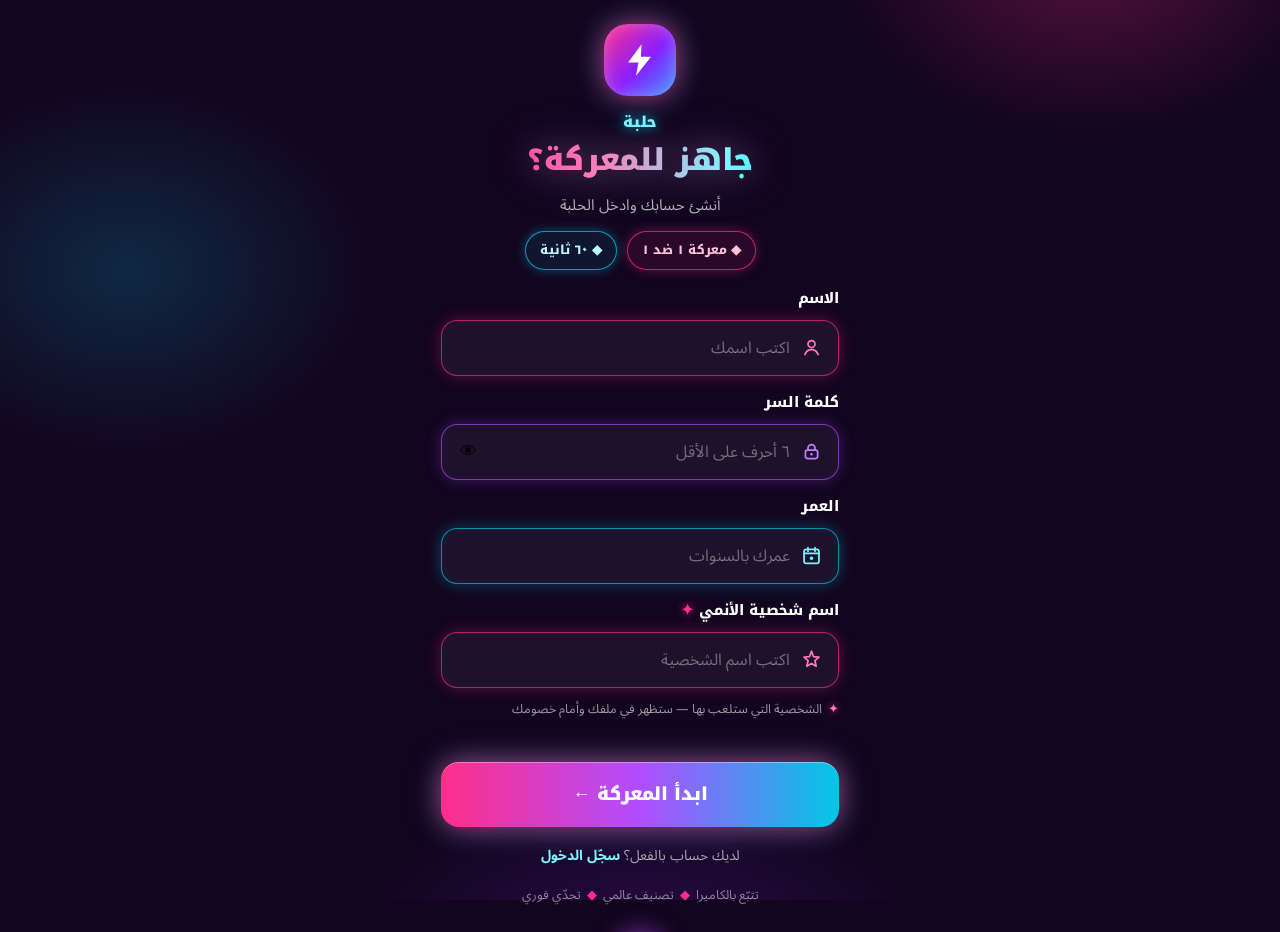
<file: index.html>
<!DOCTYPE html>
<html lang="ar" dir="rtl">
<head>
<meta charset="UTF-8">
<meta name="viewport" content="width=device-width, initial-scale=1, maximum-scale=1, viewport-fit=cover">
<title>حلبة — معركة لياقة 1 ضد 1</title>
<link rel="icon" href="data:image/svg+xml,%3Csvg xmlns='http://www.w3.org/2000/svg' viewBox='0 0 64 64'%3E%3Crect width='64' height='64' rx='14' fill='%2312051F'/%3E%3Cpath d='M36 8 18 36h11l-4 20 19-28H33l3-20z' fill='%23FF2E88'/%3E%3C/svg%3E">
<link rel="preconnect" href="https://fonts.googleapis.com">
<link rel="preconnect" href="https://fonts.gstatic.com" crossorigin>
<link href="https://fonts.googleapis.com/css2?family=Noto+Kufi+Arabic:wght@700;800;900&family=Noto+Sans+Arabic:wght@400;600;700&display=swap" rel="stylesheet">
<link rel="stylesheet" href="css/style.css">
</head>
<body>
<div class="app">

  <!-- ===== التسجيل / الدخول ===== -->
  <section class="screen" id="screen-auth">
    <div class="hero">
      <div class="bolt-badge">
        <svg width="38" height="38" viewBox="0 0 24 24" fill="none"><path d="M13 2 4.5 13.5H11L9.5 22 19 10h-6.5L13 2Z" fill="#fff"/></svg>
      </div>
      <div class="brand" id="brand-auth">حلبة</div>
      <h1 id="auth-title">جاهز للمعركة؟</h1>
      <div class="subtitle" id="auth-sub">أنشئ حسابك وادخل الحلبة</div>
      <div class="chips">
        <span class="chip pink">◆ معركة ١ ضد ١</span>
        <span class="chip cyan">◆ ٦٠ ثانية</span>
      </div>
    </div>

    <form class="form" id="form-signup" onsubmit="return false">
      <div class="field">
        <label for="su-name">الاسم</label>
        <div class="input-box pink">
          <span class="icon"><svg width="21" height="21" viewBox="0 0 24 24" fill="none"><circle cx="12" cy="8" r="4" stroke="#FF7AB8" stroke-width="2"/><path d="M4.5 20c1.4-3.6 4.2-5.5 7.5-5.5s6.1 1.9 7.5 5.5" stroke="#FF7AB8" stroke-width="2" stroke-linecap="round"/></svg></span>
          <input id="su-name" type="text" placeholder="اكتب اسمك" autocomplete="name">
        </div>
      </div>
      <div class="field">
        <label for="su-pass">كلمة السر</label>
        <div class="input-box purple">
          <span class="icon"><svg width="21" height="21" viewBox="0 0 24 24" fill="none"><rect x="5" y="10.5" width="14" height="9.5" rx="2.5" stroke="#C07DFF" stroke-width="2"/><path d="M8 10.5V8a4 4 0 0 1 8 0v2.5" stroke="#C07DFF" stroke-width="2"/><circle cx="12" cy="15.2" r="1.4" fill="#C07DFF"/></svg></span>
          <input id="su-pass" type="password" placeholder="٦ أحرف على الأقل" autocomplete="new-password">
          <button type="button" class="eye" data-for="su-pass" aria-label="إظهار كلمة السر">👁</button>
        </div>
      </div>
      <div class="field">
        <label for="su-age">العمر</label>
        <div class="input-box cyan">
          <span class="icon"><svg width="21" height="21" viewBox="0 0 24 24" fill="none"><rect x="3.5" y="5" width="17" height="16" rx="2.5" stroke="#7DF3FF" stroke-width="2"/><path d="M3.5 9.5h17M8 3v4M16 3v4" stroke="#7DF3FF" stroke-width="2" stroke-linecap="round"/><circle cx="12" cy="15" r="2" fill="#7DF3FF"/></svg></span>
          <input id="su-age" type="text" inputmode="numeric" placeholder="عمرك بالسنوات" autocomplete="off">
        </div>
      </div>
      <div class="field">
        <label for="su-char">اسم شخصية الأنمي <span class="star">✦</span></label>
        <div class="input-box pink">
          <span class="icon"><svg width="21" height="21" viewBox="0 0 24 24" fill="none"><path d="M12 2.5 14.2 8.6 20.5 9.2 15.9 13.4 17.3 19.7 12 16.6 6.7 19.7 8.1 13.4 3.5 9.2 9.8 8.6 12 2.5Z" stroke="#FF7AB8" stroke-width="2" stroke-linejoin="round"/></svg></span>
          <input id="su-char" type="text" placeholder="اكتب اسم الشخصية" autocomplete="off">
        </div>
        <div class="note"><span class="spark">✦</span>الشخصية التي ستلعب بها — ستظهر في ملفك وأمام خصومك</div>
      </div>
      <div class="auth-error" id="auth-error"></div>
      <button type="button" class="btn" id="su-submit">ابدأ المعركة ←</button>
      <div class="switch-line">لديك حساب بالفعل؟ <button type="button" id="to-login">سجّل الدخول</button></div>
    </form>

    <form class="form hidden" id="form-login" onsubmit="return false">
      <div class="field">
        <label for="li-name">الاسم</label>
        <div class="input-box pink">
          <span class="icon"><svg width="21" height="21" viewBox="0 0 24 24" fill="none"><circle cx="12" cy="8" r="4" stroke="#FF7AB8" stroke-width="2"/><path d="M4.5 20c1.4-3.6 4.2-5.5 7.5-5.5s6.1 1.9 7.5 5.5" stroke="#FF7AB8" stroke-width="2" stroke-linecap="round"/></svg></span>
          <input id="li-name" type="text" placeholder="اكتب اسمك" autocomplete="name">
        </div>
      </div>
      <div class="field">
        <label for="li-pass">كلمة السر</label>
        <div class="input-box purple">
          <span class="icon"><svg width="21" height="21" viewBox="0 0 24 24" fill="none"><rect x="5" y="10.5" width="14" height="9.5" rx="2.5" stroke="#C07DFF" stroke-width="2"/><path d="M8 10.5V8a4 4 0 0 1 8 0v2.5" stroke="#C07DFF" stroke-width="2"/><circle cx="12" cy="15.2" r="1.4" fill="#C07DFF"/></svg></span>
          <input id="li-pass" type="password" placeholder="كلمة السر" autocomplete="current-password">
          <button type="button" class="eye" data-for="li-pass" aria-label="إظهار كلمة السر">👁</button>
        </div>
      </div>
      <div class="auth-error" id="auth-error-login"></div>
      <button type="button" class="btn" id="li-submit">دخول ←</button>
      <div class="switch-line">ليس لديك حساب؟ <button type="button" id="to-signup">أنشئ حساباً</button></div>
    </form>

    <div class="spacer"></div>
    <div class="footer">تتبّع بالكاميرا<span class="sep">◆</span>تصنيف عالمي<span class="sep">◆</span>تحدّي فوري</div>
  </section>

  <!-- ===== الرئيسية ===== -->
  <section class="screen" id="screen-home">
    <div class="brand" id="brand-name" style="text-align:center">حلبة</div>
    <div class="profile-card" style="margin-top:12px">
      <div class="profile-top">
        <div class="avatar" id="home-avatar" data-frame="pink">؟</div>
        <div>
          <div class="profile-name" id="home-char">—</div>
          <div class="profile-sub"><span id="home-name">—</span> · <span id="home-rank">مبتدئ</span></div>
        </div>
        <div class="elo-big">
          <div class="elo-num" id="home-elo">1000</div>
          <div class="elo-label">التقييم</div>
        </div>
      </div>
      <div class="xp-bar"><div class="fill" id="home-xpbar"></div></div>
      <div class="xp-row"><span id="home-level">المستوى 1</span><span id="home-xptext">0 / 100 XP</span></div>
      <div class="xp-row"><span><span id="home-wins">0</span> فوز</span><span><span id="home-losses">0</span> خسارة</span></div>
    </div>

    <div class="daily-card">
      <div class="daily-head">
        <span class="daily-title" id="daily-state">تحدّي اليوم</span>
        <span class="daily-streak" id="daily-streak">ابدأ سلسلتك اليوم</span>
      </div>
      <div class="daily-target">أنجز <b id="daily-target">30 تكرار</b> اليوم — أي تمرين يُحسب</div>
      <div class="daily-bar"><div class="fill" id="daily-bar"></div></div>
      <div class="xp-row"><span id="daily-done">0 / 30</span><span>تحدّي يومي جديد كل صباح</span></div>
    </div>

    <div class="menu">
      <button type="button" class="menu-btn hero-btn" id="btn-to-setup">
        <span class="m-icon">⚔️</span>
        <span><span class="m-title">ادخل النزال</span><span class="m-sub" style="display:block">معركة مصنّفة 1 ضد 1 — 60 ثانية ضد البوت</span></span>
      </button>
      <button type="button" class="menu-btn" id="btn-to-training">
        <span class="m-icon">🏋️</span>
        <span><span class="m-title">تدريب فردي</span><span class="m-sub" style="display:block">تمرّن بلا خصم ولا ضغط مؤقّت</span></span>
      </button>
      <div class="menu-row">
        <button type="button" class="menu-btn" id="btn-to-history">
          <span class="m-icon">📜</span><span class="m-title">سجل المباريات</span>
        </button>
        <button type="button" class="menu-btn" id="btn-to-account">
          <span class="m-icon">👤</span><span class="m-title">حسابي</span>
        </button>
      </div>
    </div>
  </section>

  <!-- ===== إعداد المباراة ===== -->
  <section class="screen" id="screen-setup">
    <button type="button" class="back-link" id="btn-setup-back">→ رجوع</button>
    <h2 class="page-title">النزال — معركة مصنّفة</h2>
    <div class="seg-label">التمرين</div>
    <div class="seg" id="ex-seg">
      <button type="button" class="seg-opt sel" data-ex="pushup">ضغط<span class="seg-sub">Push-ups</span></button>
      <button type="button" class="seg-opt" data-ex="squat">سكوات<span class="seg-sub">Squats</span></button>
    </div>
    <div class="seg-label">مستوى البوت</div>
    <div class="seg" id="bot-seg">
      <button type="button" class="seg-opt" data-bot="easy">سهل<span class="seg-sub">تقييم 800</span></button>
      <button type="button" class="seg-opt sel" data-bot="medium">متوسط<span class="seg-sub">تقييم 1200</span></button>
      <button type="button" class="seg-opt" data-bot="hard">صعب<span class="seg-sub">تقييم 1600</span></button>
    </div>
    <div class="cam-hint">ضع هاتفك جانباً بحيث ترى الكاميرا جسمك كاملاً من الجنب — التتبّع أدق من الجانب.<br>يُحتسب التكرار الكامل فقط: نزول كامل ثم صعود حتى الاستقامة.</div>
    <div class="spacer"></div>
    <button type="button" class="btn" id="btn-start-match">ادخل النزال ⚔️</button>
    <div class="privacy-note">🔒 الفيديو يبقى على جهازك — لا يُسجَّل ولا يُرفع أبداً. نقاط الجسم فقط تُعالج على الجهاز لعدّ التكرارات.</div>
  </section>

  <!-- ===== المعركة ===== -->
  <section class="screen" id="screen-battle">
    <div class="top">
      <div class="badge-ranked" id="battle-title">نزال — معركة مصنّفة</div>
      <div class="exercise"><span class="dot"></span><span class="ex-chip" id="battle-ex">ضغط</span></div>
    </div>
    <div class="camera">
      <video id="battle-video" playsinline muted></video>
      <canvas id="battle-canvas"></canvas>
      <div class="corner tl"></div><div class="corner tr"></div>
      <div class="corner bl"></div><div class="corner br"></div>
      <div class="tracking ok" id="battle-tracking"><span class="pulse"></span><span>جارٍ تشغيل الكاميرا…</span></div>
      <div class="countdown hidden" id="countdown">3</div>
    </div>
    <div class="form-hint hidden" id="battle-form-hint">جسمك غير مستقيم — استقم، فالتكرار لا يُحتسب إلا بوضعية صحيحة</div>
    <div class="cam-error hidden" id="battle-cam-error">
      <div id="battle-cam-error-text">تعذّر تشغيل الكاميرا.</div>
      <button type="button" class="btn-ghost" id="btn-battle-retry">أعد المحاولة</button>
      <button type="button" class="btn-ghost" id="btn-battle-back" style="margin-top:8px">رجوع للرئيسية</button>
    </div>
    <div class="timer-wrap">
      <div class="timer" id="battle-timer">01:00</div>
      <div class="time-bar"><div class="fill" id="battle-timebar"></div></div>
    </div>
    <div class="players">
      <div class="player you">
        <div class="row">
          <div class="avatar-sm you-av" id="you-avatar">؟</div>
          <div style="min-width:0">
            <div class="name" id="you-name">أنت</div>
            <div class="rating" id="you-rating">1000</div>
          </div>
        </div>
        <div class="level-line"><span class="level" id="you-level">المستوى 1</span><span class="xp-label">نقاط الخبرة</span></div>
        <div class="xp-bar"><div class="fill" id="you-xpbar"></div></div>
      </div>
      <div class="player opp">
        <div class="row">
          <div class="avatar-sm opp-av">🤖</div>
          <div style="min-width:0">
            <div class="name" id="bot-name">الخصم (بوت)</div>
            <div class="rating" id="bot-rating">1200</div>
          </div>
        </div>
        <div class="opp-note"><span class="mini-dot"></span><span id="bot-note">يتدرب الآن</span></div>
      </div>
    </div>
    <div class="reps">
      <div class="rep-num you-n" id="you-reps">0</div>
      <div class="vs">ضد</div>
      <div class="rep-num opp-n" id="bot-reps">0</div>
    </div>
    <div class="reps-label">التكرارات</div>
    <div class="tug-wrap">
      <div class="tug"><div class="marker" id="tug-marker"></div></div>
      <div class="tug-labels">
        <span class="l-you" id="tug-you-label">متعادلان ◆</span>
        <span class="l-opp">◆ الخصم</span>
      </div>
    </div>
    <div class="spacer"></div>
    <button type="button" class="surrender" id="btn-forfeit">استسلام</button>
  </section>

  <!-- ===== التدريب الفردي ===== -->
  <section class="screen" id="screen-training">
    <button type="button" class="back-link" id="btn-train-back">→ رجوع (بلا حفظ)</button>
    <div class="top">
      <div class="badge-ranked">تدريب فردي</div>
      <div class="exercise"><span class="dot"></span><span class="ex-chip" id="train-ex">ضغط</span></div>
    </div>
    <div class="camera">
      <video id="train-video" playsinline muted></video>
      <canvas id="train-canvas"></canvas>
      <div class="corner tl"></div><div class="corner tr"></div>
      <div class="corner bl"></div><div class="corner br"></div>
      <div class="tracking ok" id="train-tracking"><span class="pulse"></span><span>جارٍ تشغيل الكاميرا…</span></div>
    </div>
    <div class="cam-error hidden" id="train-cam-error">
      <div id="train-cam-error-text">تعذّر تشغيل الكاميرا.</div>
    </div>
    <div class="timer-wrap">
      <div class="timer" id="train-time" style="font-size:44px">00:00</div>
    </div>
    <div class="reps">
      <div class="rep-num you-n" id="train-reps">0</div>
    </div>
    <div class="reps-label">تكرار</div>
    <div class="train-state" id="train-state">جهّز وضعيتك داخل الإطار</div>
    <button type="button" class="sim-btn hidden" id="btn-sim">+ أضف تكراراً (محاكاة)</button>
    <div class="sim-note hidden" id="train-sim-note">وضع المحاكاة — الكاميرا غير متاحة، اضغط الزر لعدّ تكرار</div>
    <div class="spacer"></div>
    <button type="button" class="btn" id="btn-train-end">أنهِ التدريب ✓</button>
  </section>

  <!-- ===== النتيجة ===== -->
  <section class="screen" id="screen-result">
    <div class="result-hero">
      <div class="result-title kufi" id="result-title">فزت! 🏆</div>
      <div class="result-sub" id="result-sub">انتصار في النزال</div>
    </div>
    <div class="result-score" id="result-score">0 — 0</div>
    <div class="result-rows">
      <div class="result-row" id="result-elo-row"><span>التقييم</span><span class="val" id="result-elo" dir="ltr">+0</span></div>
      <div class="result-row"><span>نقاط الخبرة</span><span class="val good" id="result-xp">+0 XP</span></div>
    </div>
    <div class="levelup-banner hidden" id="result-levelup"></div>
    <div class="daily-banner hidden" id="result-daily"></div>
    <div class="spacer"></div>
    <div class="result-actions">
      <button type="button" class="btn" id="btn-result-rematch">مباراة أخرى</button>
      <button type="button" class="btn-ghost" id="btn-result-home">الرئيسية</button>
    </div>
  </section>

  <!-- ===== السجل ===== -->
  <section class="screen" id="screen-history">
    <button type="button" class="back-link" id="btn-history-back">→ رجوع</button>
    <h2 class="page-title">سجل المباريات</h2>
    <div class="stat-cards">
      <div class="stat-card"><div class="num" id="history-best-pushup">0</div><div class="lbl">أفضل ضغط (مباراة)</div></div>
      <div class="stat-card"><div class="num" id="history-best-squat">0</div><div class="lbl">أفضل سكوات (مباراة)</div></div>
    </div>
    <div style="text-align:center;color:var(--text-dim);font-size:13.5px;margin-bottom:12px" id="history-wins">0 فوز / 0 خسارة / 0 تعادل</div>
    <div id="history-list"></div>
  </section>

  <!-- ===== الحساب ===== -->
  <section class="screen" id="screen-account">
    <button type="button" class="back-link" id="btn-account-back">→ رجوع</button>
    <h2 class="page-title">حسابي</h2>
    <div class="acc-card">
      <div class="acc-row"><span class="k">الاسم</span><span class="v" id="acc-name">—</span></div>
      <div class="acc-row"><span class="k">شخصية الأنمي</span><span class="v" id="acc-char">—</span></div>
      <div class="acc-row"><span class="k">العمر</span><span class="v" id="acc-age">—</span></div>
      <div class="acc-row"><span class="k">التقييم</span><span class="v" id="acc-elo">—</span></div>
      <div class="acc-row"><span class="k">المستوى</span><span class="v" id="acc-level">—</span></div>
      <div class="acc-row"><span class="k">نقاط الخبرة</span><span class="v" id="acc-xp">—</span></div>
    </div>
    <button type="button" class="btn-ghost" id="btn-logout">تسجيل الخروج</button>
    <div style="height:12px"></div>
    <button type="button" class="btn-danger" id="btn-delete">حذف الحساب نهائياً</button>
    <div class="cam-hint">الحذف يمسح الحساب والتقييم والسجل والتحديات من هذا الجهاز نهائياً.</div>
  </section>

</div>

<!-- تأكيد الاستسلام -->
<div class="sheet hidden" id="forfeit-confirm">
  <div class="sheet-card">
    <h3>تستسلم؟</h3>
    <p>ستُحسب المباراة خسارة وينخفض تقييمك.</p>
    <div class="sheet-actions">
      <button type="button" class="btn-danger" id="forfeit-yes">نعم، استسلم</button>
      <button type="button" class="btn-ghost" id="forfeit-no">واصل القتال</button>
    </div>
  </div>
</div>

<!-- تأكيد الكتابة فوق حساب موجود -->
<div class="sheet hidden" id="overwrite-confirm">
  <div class="sheet-card">
    <h3>حساب موجود بالفعل</h3>
    <p>يوجد حساب على هذا الجهاز. إنشاء حساب جديد سيمسح التقييم والسجل والتحديات الحالية نهائياً. هل تريد المتابعة؟</p>
    <div class="sheet-actions">
      <button type="button" class="btn-danger" id="overwrite-yes">نعم، حساب جديد</button>
      <button type="button" class="btn-ghost" id="overwrite-no">إلغاء</button>
    </div>
  </div>
</div>

<!-- تأكيد حذف الحساب -->
<div class="sheet hidden" id="delete-confirm">
  <div class="sheet-card">
    <h3>حذف الحساب؟</h3>
    <p>سيُمسح حسابك وتقييمك وسجلك وتحدياتك من هذا الجهاز نهائياً. لا يمكن التراجع.</p>
    <div class="sheet-actions">
      <button type="button" class="btn-danger" id="delete-yes">حذف نهائي</button>
      <button type="button" class="btn-ghost" id="delete-no">إلغاء</button>
    </div>
  </div>
</div>

<div class="toast" id="toast"></div>

<script src="js/repcounter.js"></script>
<script src="js/store.js"></script>
<script src="js/bot.js"></script>
<script src="js/pose.js"></script>
<script src="js/app.js"></script>
</body>
</html>
</file>
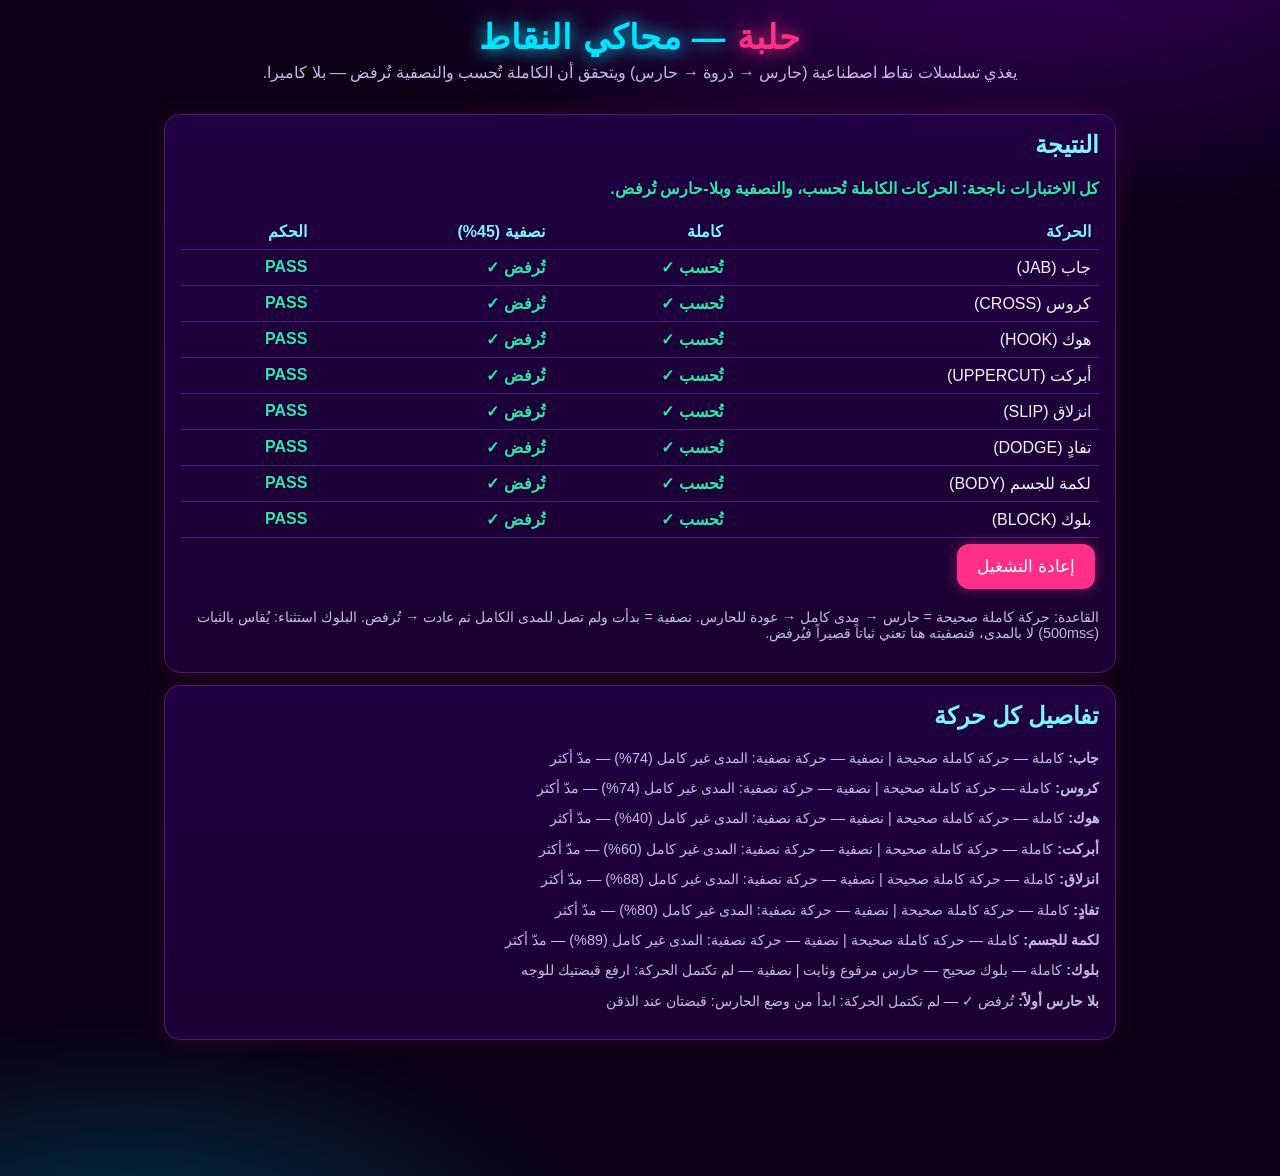
<file: boxing/test/pose-simulator.html>
<!DOCTYPE html>
<html lang="ar" dir="rtl">
<head>
<meta charset="UTF-8">
<meta name="viewport" content="width=device-width, initial-scale=1.0">
<title>حلبة — محاكي النقاط: اختبار مانع الغش</title>
<link rel="stylesheet" href="../css/boxing.css">
</head>
<body>
<header class="top"><h1><span class="pink">حلبة</span> <span class="cyan">— محاكي النقاط</span></h1>
<p>يغذي تسلسلات نقاط اصطناعية (حارس → ذروة → حارس) ويتحقق أن الكاملة تُحسب والنصفية تُرفض — بلا كاميرا.</p></header>
<main>
  <div class="card">
    <h2>النتيجة</h2>
    <p id="summary" class="muted">جارٍ التشغيل…</p>
    <table id="results"><thead><tr><th>الحركة</th><th>كاملة</th><th>نصفية (45%)</th><th>الحكم</th></tr></thead><tbody></tbody></table>
    <button class="btn" id="btnRun">إعادة التشغيل</button>
    <p class="muted small">القاعدة: حركة كاملة صحيحة = حارس → مدى كامل → عودة للحارس. نصفية = بدأت ولم تصل للمدى الكامل ثم عادت → تُرفض. البلوك استثناء: يُقاس بالثبات (≥500ms) لا بالمدى، فنصفيته هنا تعني ثباتاً قصيراً فيُرفض.</p>
  </div>
  <div class="card">
    <h2>تفاصيل كل حركة</h2>
    <div id="details" class="muted small"></div>
  </div>
</main>
<script src="../js/boxing-moves.js"></script>
<script>
(function () {
  var Moves = window.HalbaBoxingMoves;
  var ORDER = ['JAB', 'CROSS', 'HOOK', 'UPPERCUT', 'SLIP', 'DODGE', 'BODY', 'BLOCK'];
  function run() {
    var tbody = document.querySelector('#results tbody');
    tbody.innerHTML = '';
    var details = [];
    var allPass = true;
    ORDER.forEach(function (mv) {
      var full = Moves.validateSequence(Moves.generateMoveFrames(mv, true), mv);
      var half = Moves.validateSequence(Moves.generateMoveFrames(mv, false), mv);
      var pass = full.valid && !half.valid;
      if (!pass) allPass = false;
      var tr = document.createElement('tr');
      tr.innerHTML = '<td>' + Moves.MOVE_NAMES_AR[mv] + ' (' + mv + ')</td>' +
        '<td class="' + (full.valid ? 'pass' : 'fail') + '">' + (full.valid ? 'تُحسب ✓' : 'مرفوضة ✗') + '</td>' +
        '<td class="' + (!half.valid ? 'pass' : 'fail') + '">' + (!half.valid ? 'تُرفض ✓' : 'تُحسب ✗') + '</td>' +
        '<td class="' + (pass ? 'pass' : 'fail') + '">' + (pass ? 'PASS' : 'FAIL') + '</td>';
      tbody.appendChild(tr);
      details.push('<p><b>' + Moves.MOVE_NAMES_AR[mv] + ':</b> كاملة — ' + full.reason + ' | نصفية — ' + half.reason + '</p>');
    });
    // حالة إضافية: بلا حارس أولاً يجب أن تُرفض.
    var noGuard = Moves.validateSequence([{ lm: Moves.peakLandmarks('JAB'), t: 0 }], 'JAB');
    details.push('<p><b>بلا حارس أولاً:</b> ' + (noGuard.valid ? 'تُحسب ✗ (خطأ)' : 'تُرفض ✓ — ' + noGuard.reason) + '</p>');
    if (noGuard.valid) allPass = false;
    document.getElementById('details').innerHTML = details.join('');
    document.getElementById('summary').textContent = allPass
      ? 'كل الاختبارات ناجحة: الحركات الكاملة تُحسب، والنصفية وبلا-حارس تُرفض.'
      : 'يوجد فشل — راجع التفاصيل أعلاه.';
    document.getElementById('summary').className = allPass ? 'pass' : 'fail';
  }
  document.getElementById('btnRun').addEventListener('click', run);
  run();
})();
</script>
</body>
</html>
</file>
<file: css/style.css>
/* حلبة v1 — ثيم نيون (المفهوم ج): بنفسجي-أسود، وردي كهربائي ضد سماوي. */
:root {
  --pink: #FF2E88;
  --pink-soft: #FF7AB8;
  --cyan: #00E5FF;
  --cyan-soft: #7DF3FF;
  --purple: #B14DFF;
  --bg: #12051F;
  --card: rgba(255, 255, 255, .05);
  --card-border: rgba(255, 255, 255, .14);
  --text-dim: rgba(255, 255, 255, .62);
}
* { margin: 0; padding: 0; box-sizing: border-box; }
html, body { min-height: 100%; }
body {
  font-family: 'Noto Sans Arabic', sans-serif;
  background:
    radial-gradient(420px 300px at 85% -5%, rgba(255, 46, 136, .28), transparent 60%),
    radial-gradient(420px 320px at 10% 30%, rgba(0, 229, 255, .16), transparent 60%),
    radial-gradient(500px 400px at 50% 115%, rgba(150, 40, 255, .25), transparent 65%),
    var(--bg);
  background-attachment: fixed;
  color: #fff;
  -webkit-tap-highlight-color: transparent;
}
.app { max-width: 430px; margin: 0 auto; min-height: 100vh; padding: 18px 16px 24px; }
.screen { display: none; flex-direction: column; min-height: calc(100vh - 42px); }
.screen.on { display: flex; }
.hidden { display: none !important; }
.spacer { flex: 1; }
.good { color: #4AFF96 !important; }
.bad { color: #FF5252 !important; }
.empty { text-align: center; color: var(--text-dim); padding: 28px 12px; font-size: 14px; }
h1, h2, .kufi { font-family: 'Noto Kufi Arabic', sans-serif; }

/* ===== أزرار عامة ===== */
.btn {
  width: 100%;
  border: none;
  border-radius: 18px;
  font-family: 'Noto Kufi Arabic', sans-serif;
  font-weight: 900;
  font-size: 18px;
  color: #fff;
  background: linear-gradient(90deg, var(--pink) 0%, var(--purple) 50%, #00C8E5 100%);
  box-shadow: 0 0 26px rgba(255, 46, 136, .6), 0 0 34px rgba(0, 229, 255, .35), inset 0 1px 0 rgba(255, 255, 255, .35);
  padding: 15px 0 16px;
  cursor: pointer;
}
.btn:disabled { opacity: .55; cursor: default; }
.btn-ghost {
  width: 100%;
  font-family: 'Noto Kufi Arabic', sans-serif;
  font-weight: 800; font-size: 15px;
  color: rgba(255, 255, 255, .75);
  background: rgba(255, 255, 255, .05);
  border: 1px solid var(--card-border);
  border-radius: 16px;
  padding: 12px 0 13px;
  cursor: pointer;
}
.btn-danger {
  width: 100%;
  font-family: 'Noto Kufi Arabic', sans-serif;
  font-weight: 800; font-size: 15px;
  color: #FF8A8A;
  background: rgba(255, 46, 46, .1);
  border: 1px solid rgba(255, 82, 82, .5);
  border-radius: 16px;
  padding: 12px 0 13px;
  cursor: pointer;
}
.back-link {
  align-self: flex-start;
  background: none; border: none; cursor: pointer;
  color: var(--text-dim); font-size: 14px; font-family: 'Noto Sans Arabic', sans-serif;
  padding: 4px 0 10px;
}
.page-title {
  font-weight: 900; font-size: 24px; text-align: center; margin: 4px 0 16px;
  background: linear-gradient(90deg, var(--pink) 5%, var(--pink-soft) 38%, var(--cyan-soft) 72%, var(--cyan) 95%);
  -webkit-background-clip: text; background-clip: text; color: transparent;
  filter: drop-shadow(0 0 14px rgba(255, 46, 136, .4));
}

/* ===== التسجيل ===== */
.hero { text-align: center; }
.bolt-badge {
  width: 72px; height: 72px; margin: 6px auto 0;
  border-radius: 24px;
  background: linear-gradient(135deg, var(--pink) 0%, #8A1FFF 55%, var(--cyan) 130%);
  display: flex; align-items: center; justify-content: center;
  box-shadow: 0 0 26px rgba(255, 46, 136, .65), 0 0 40px rgba(0, 229, 255, .3), inset 0 0 16px rgba(255, 255, 255, .25);
}
.brand {
  font-family: 'Noto Kufi Arabic', sans-serif; font-weight: 900; font-size: 15px;
  color: var(--cyan-soft); text-shadow: 0 0 12px rgba(0, 229, 255, .8);
  margin-top: 12px; letter-spacing: .5px;
}
.hero h1 {
  font-weight: 900; font-size: 30px; line-height: 1.35; margin-top: 4px;
  background: linear-gradient(90deg, var(--pink) 5%, var(--pink-soft) 38%, var(--cyan-soft) 72%, var(--cyan) 95%);
  -webkit-background-clip: text; background-clip: text; color: transparent;
  filter: drop-shadow(0 0 16px rgba(255, 46, 136, .45)) drop-shadow(0 0 20px rgba(0, 229, 255, .25));
}
.subtitle { margin-top: 8px; font-size: 15px; color: rgba(255, 255, 255, .68); }
.chips { display: flex; justify-content: center; gap: 10px; margin-top: 10px; }
.chip {
  font-family: 'Noto Kufi Arabic', sans-serif; font-weight: 800; font-size: 12.5px;
  border-radius: 999px; padding: 6px 14px 7px;
}
.chip.pink { color: #FFC2DA; border: 1.5px solid rgba(255, 46, 136, .7); background: rgba(255, 46, 136, .1); box-shadow: 0 0 12px rgba(255, 46, 136, .35); }
.chip.cyan { color: #BDF6FF; border: 1.5px solid rgba(0, 229, 255, .65); background: rgba(0, 229, 255, .08); box-shadow: 0 0 12px rgba(0, 229, 255, .32); }
/* هوامش مصغّرة (إصلاح M6) حتى يظهر زر «ابدأ المعركة» كاملاً على شاشة 844px بلا تمرير. */
.form { margin-top: 14px; }
.field { margin-bottom: 12px; }
.field label { display: block; font-family: 'Noto Kufi Arabic', sans-serif; font-weight: 800; font-size: 14.5px; margin-bottom: 8px; }
.field label .star { color: var(--pink); text-shadow: 0 0 8px rgba(255, 46, 136, .9); }
.input-box {
  display: flex; align-items: center; gap: 11px; height: 56px;
  border-radius: 16px; padding: 0 16px;
  background: rgba(255, 255, 255, .05); border: 1.5px solid rgba(255, 255, 255, .16);
}
.input-box.pink { border-color: rgba(255, 46, 136, .65); box-shadow: 0 0 16px rgba(255, 46, 136, .3), inset 0 0 14px rgba(255, 46, 136, .06); }
.input-box.purple { border-color: rgba(177, 77, 255, .65); box-shadow: 0 0 16px rgba(177, 77, 255, .3), inset 0 0 14px rgba(177, 77, 255, .06); }
.input-box.cyan { border-color: rgba(0, 229, 255, .6); box-shadow: 0 0 16px rgba(0, 229, 255, .28), inset 0 0 14px rgba(0, 229, 255, .06); }
.input-box .icon { flex-shrink: 0; display: flex; align-items: center; }
.input-box input {
  flex: 1; min-width: 0; border: none; outline: none; background: transparent;
  color: #fff; font-family: 'Noto Sans Arabic', sans-serif; font-size: 16px; font-weight: 600;
}
.input-box input::placeholder { color: rgba(255, 255, 255, .38); font-weight: 400; }
.eye { background: none; border: none; cursor: pointer; font-size: 17px; padding: 0 2px; flex-shrink: 0; }
.note { display: flex; align-items: center; gap: 6px; margin-top: 8px; font-size: 12.5px; color: rgba(255, 255, 255, .58); }
.note .spark { color: var(--pink-soft); text-shadow: 0 0 8px rgba(255, 46, 136, .9); }
.auth-error { color: #FF8A8A; font-size: 13.5px; text-align: center; min-height: 20px; margin: 4px 0 8px; }
.switch-line { margin-top: 14px; text-align: center; font-size: 14px; color: var(--text-dim); }
.switch-line button { background: none; border: none; cursor: pointer; color: var(--cyan-soft); font-size: 14px; font-weight: 700; font-family: 'Noto Sans Arabic', sans-serif; }
.footer { margin-top: 12px; text-align: center; font-size: 12.5px; color: rgba(255, 255, 255, .5); }
.footer .sep { color: var(--pink); padding: 0 6px; }

/* ===== الرئيسية ===== */
.profile-card {
  border-radius: 20px; padding: 16px;
  background: linear-gradient(160deg, rgba(255, 255, 255, .07), rgba(255, 255, 255, .02));
  border: 1.5px solid rgba(255, 46, 136, .55);
  box-shadow: 0 0 20px rgba(255, 46, 136, .3), inset 0 0 18px rgba(255, 46, 136, .06);
}
.profile-top { display: flex; align-items: center; gap: 12px; }
.avatar {
  width: 52px; height: 52px; border-radius: 16px; flex-shrink: 0;
  display: flex; align-items: center; justify-content: center;
  background: linear-gradient(135deg, var(--pink), #8A1FFF);
  font-family: 'Noto Kufi Arabic', sans-serif; font-weight: 900; font-size: 24px;
}
.avatar[data-frame="pink"] { box-shadow: 0 0 18px rgba(255, 46, 136, .85); }
.avatar[data-frame="purple"] { box-shadow: 0 0 18px rgba(177, 77, 255, .85); background: linear-gradient(135deg, var(--purple), #5B2EFF); }
.avatar[data-frame="cyan"] { box-shadow: 0 0 18px rgba(0, 229, 255, .85); background: linear-gradient(135deg, var(--cyan), #2E6BFF); }
.avatar[data-frame="gold"] { box-shadow: 0 0 18px rgba(255, 200, 60, .9); background: linear-gradient(135deg, #FFC83C, #FF8A00); }
.profile-name { font-family: 'Noto Kufi Arabic', sans-serif; font-weight: 900; font-size: 19px; }
.profile-sub { font-size: 13px; color: var(--text-dim); margin-top: 2px; }
.elo-big { margin-inline-start: auto; text-align: end; }
.elo-num { font-family: 'Noto Kufi Arabic', sans-serif; font-weight: 900; font-size: 24px; color: var(--pink-soft); text-shadow: 0 0 12px rgba(255, 46, 136, .85); }
.elo-label { font-size: 11.5px; color: var(--text-dim); }
.xp-bar { margin-top: 12px; height: 9px; border-radius: 999px; background: rgba(255, 255, 255, .1); border: 1px solid rgba(255, 255, 255, .12); overflow: hidden; }
.xp-bar .fill { height: 100%; width: 0%; background: linear-gradient(90deg, var(--pink), var(--pink-soft)); box-shadow: 0 0 12px rgba(255, 46, 136, .9); border-radius: 999px; transition: width .5s; }
.xp-row { display: flex; justify-content: space-between; margin-top: 6px; font-size: 12px; color: var(--text-dim); }
.daily-card {
  margin-top: 14px; border-radius: 20px; padding: 16px;
  background: linear-gradient(160deg, rgba(255, 255, 255, .06), rgba(255, 255, 255, .02));
  border: 1.5px solid rgba(0, 229, 255, .55);
  box-shadow: 0 0 20px rgba(0, 229, 255, .25), inset 0 0 18px rgba(0, 229, 255, .06);
}
.daily-head { display: flex; justify-content: space-between; align-items: center; }
.daily-title { font-family: 'Noto Kufi Arabic', sans-serif; font-weight: 900; font-size: 16px; color: var(--cyan-soft); text-shadow: 0 0 10px rgba(0, 229, 255, .7); }
.daily-streak { font-size: 12.5px; color: var(--text-dim); }
.daily-target { font-size: 14px; margin-top: 6px; }
.daily-bar { margin-top: 10px; height: 9px; border-radius: 999px; background: rgba(255, 255, 255, .1); border: 1px solid rgba(255, 255, 255, .12); overflow: hidden; }
.daily-bar .fill { height: 100%; width: 0%; background: linear-gradient(90deg, var(--cyan), var(--cyan-soft)); box-shadow: 0 0 12px rgba(0, 229, 255, .9); border-radius: 999px; transition: width .5s; }
.menu { margin-top: 16px; display: flex; flex-direction: column; gap: 12px; }
.menu-btn {
  display: flex; align-items: center; gap: 13px; text-align: start;
  border-radius: 18px; padding: 15px 16px; cursor: pointer;
  background: linear-gradient(160deg, rgba(255, 255, 255, .07), rgba(255, 255, 255, .02));
  border: 1.5px solid var(--card-border);
  color: #fff; font-family: 'Noto Sans Arabic', sans-serif;
}
.menu-btn .m-icon { font-size: 26px; flex-shrink: 0; }
.menu-btn .m-title { font-family: 'Noto Kufi Arabic', sans-serif; font-weight: 900; font-size: 17px; }
.menu-btn .m-sub { font-size: 12.5px; color: var(--text-dim); margin-top: 2px; }
.menu-btn.hero-btn { border-color: rgba(255, 46, 136, .7); box-shadow: 0 0 20px rgba(255, 46, 136, .4); }
.menu-btn.hero-btn .m-title { color: var(--pink-soft); text-shadow: 0 0 12px rgba(255, 46, 136, .8); }
.menu-row { display: flex; gap: 12px; }
.menu-row .menu-btn { flex: 1; flex-direction: column; align-items: center; text-align: center; gap: 6px; padding: 14px 8px; }
.menu-row .m-title { font-size: 15px; }

/* ===== الإعداد ===== */
.seg-label { font-family: 'Noto Kufi Arabic', sans-serif; font-weight: 800; font-size: 15px; margin: 6px 0 10px; }
.seg { display: flex; gap: 10px; margin-bottom: 18px; }
.seg-opt {
  flex: 1; border-radius: 16px; padding: 13px 6px 12px; text-align: center; cursor: pointer;
  background: rgba(255, 255, 255, .05); border: 1.5px solid var(--card-border);
  font-family: 'Noto Kufi Arabic', sans-serif; font-weight: 800; font-size: 15px; color: #fff;
}
.seg-opt .seg-sub { display: block; margin-top: 4px; font-family: 'Noto Sans Arabic', sans-serif; font-size: 11.5px; font-weight: 400; color: var(--text-dim); }
.seg-opt.sel { border-color: var(--pink); background: rgba(255, 46, 136, .14); box-shadow: 0 0 16px rgba(255, 46, 136, .45); text-shadow: 0 0 10px rgba(255, 46, 136, .8); }
.seg-opt.sel .seg-sub { color: rgba(255, 255, 255, .75); }
.privacy-note {
  margin-top: 14px; text-align: center; font-size: 12.5px; color: var(--text-dim);
  border: 1px dashed rgba(255, 255, 255, .22); border-radius: 12px; padding: 10px 12px;
}
.cam-hint { margin-top: 12px; font-size: 13px; color: var(--text-dim); text-align: center; line-height: 1.7; }

/* ===== المعركة / التدريب ===== */
.top { display: flex; align-items: center; justify-content: space-between; }
.badge-ranked {
  font-family: 'Noto Kufi Arabic', sans-serif; font-weight: 900; font-size: 14px;
  color: var(--pink); border: 1.5px solid var(--pink); border-radius: 999px;
  padding: 7px 15px 8px; background: rgba(255, 46, 136, .1);
  box-shadow: 0 0 14px rgba(255, 46, 136, .55), inset 0 0 10px rgba(255, 46, 136, .18);
  text-shadow: 0 0 12px rgba(255, 46, 136, .9);
}
.exercise { display: flex; align-items: center; gap: 8px; font-family: 'Noto Kufi Arabic', sans-serif; font-weight: 900; font-size: 16px; }
.exercise .dot { width: 10px; height: 10px; border-radius: 50%; background: var(--cyan); box-shadow: 0 0 10px 2px rgba(0, 229, 255, .9); }
.exercise .ex-chip {
  border: 1.5px solid rgba(0, 229, 255, .7); border-radius: 999px; padding: 6px 15px 7px;
  background: rgba(0, 229, 255, .08); box-shadow: 0 0 14px rgba(0, 229, 255, .45), inset 0 0 10px rgba(0, 229, 255, .15);
  text-shadow: 0 0 12px rgba(0, 229, 255, .9); color: #BDF6FF;
}
.camera {
  position: relative; margin-top: 14px; height: 268px;
  border-radius: 22px; overflow: hidden;
  background: linear-gradient(180deg, #1D0B33 0%, #150829 55%, #0D0419 100%);
  border: 1px solid rgba(255, 46, 136, .45);
  box-shadow: 0 0 26px rgba(255, 46, 136, .28), 0 0 40px rgba(0, 229, 255, .12), inset 0 0 34px rgba(0, 0, 0, .55);
}
.camera video { display: none; }
.camera canvas { position: absolute; inset: 0; width: 100%; height: 100%; object-fit: cover; }
.corner { position: absolute; width: 26px; height: 26px; z-index: 3; pointer-events: none; }
.corner.tl { top: 12px; right: 12px; border-top: 3px solid var(--cyan); border-right: 3px solid var(--cyan); border-top-right-radius: 6px; filter: drop-shadow(0 0 6px rgba(0, 229, 255, .9)); }
.corner.tr { top: 12px; left: 12px; border-top: 3px solid var(--pink); border-left: 3px solid var(--pink); border-top-left-radius: 6px; filter: drop-shadow(0 0 6px rgba(255, 46, 136, .9)); }
.corner.bl { bottom: 12px; right: 12px; border-bottom: 3px solid var(--pink); border-right: 3px solid var(--pink); border-bottom-right-radius: 6px; filter: drop-shadow(0 0 6px rgba(255, 46, 136, .9)); }
.corner.br { bottom: 12px; left: 12px; border-bottom: 3px solid var(--cyan); border-left: 3px solid var(--cyan); border-bottom-left-radius: 6px; filter: drop-shadow(0 0 6px rgba(0, 229, 255, .9)); }
.tracking {
  position: absolute; bottom: 14px; right: 50%; transform: translateX(50%); z-index: 3;
  display: flex; align-items: center; gap: 7px; white-space: nowrap;
  font-family: 'Noto Kufi Arabic', sans-serif; font-weight: 800; font-size: 12.5px;
  border-radius: 999px; padding: 5px 14px 6px; backdrop-filter: blur(2px);
}
.tracking.ok { color: #C9FFD9; background: rgba(6, 40, 22, .72); border: 1px solid rgba(74, 255, 150, .7); box-shadow: 0 0 14px rgba(74, 255, 150, .45); }
.tracking.bad { color: #FFD9D9; background: rgba(60, 10, 10, .72); border: 1px solid rgba(255, 82, 82, .7); box-shadow: 0 0 14px rgba(255, 82, 82, .45); }
.tracking .pulse { width: 8px; height: 8px; border-radius: 50%; background: #4AFF96; box-shadow: 0 0 8px 2px rgba(74, 255, 150, .9); }
.tracking.bad .pulse { background: #FF5252; box-shadow: 0 0 8px 2px rgba(255, 82, 82, .9); }
.countdown {
  position: absolute; inset: 0; z-index: 4;
  display: flex; align-items: center; justify-content: center;
  font-family: 'Noto Kufi Arabic', sans-serif; font-weight: 900; font-size: 90px;
  color: #fff; text-shadow: 0 0 30px rgba(255, 46, 136, .95), 0 0 60px rgba(0, 229, 255, .6);
  background: rgba(18, 5, 31, .55);
}
.cam-error {
  margin-top: 12px; border: 1px solid rgba(255, 82, 82, .55); border-radius: 14px;
  background: rgba(255, 46, 46, .08); padding: 12px 14px; font-size: 13.5px; line-height: 1.7;
  text-align: center; color: #FFD9D9;
}
.cam-error .btn-ghost { margin-top: 10px; }
.form-hint {
  margin-top: 10px; border: 1px solid rgba(255, 176, 32, .6); border-radius: 12px;
  background: rgba(255, 176, 32, .1); padding: 8px 12px; font-size: 13px; line-height: 1.7;
  text-align: center; color: #FFE3A3;
}
.timer-wrap { text-align: center; margin-top: 14px; }
.timer {
  font-family: 'Noto Kufi Arabic', sans-serif; font-weight: 900; font-size: 54px; line-height: 1.05;
  background: linear-gradient(90deg, var(--pink) 10%, var(--pink-soft) 40%, var(--cyan-soft) 75%, var(--cyan) 95%);
  -webkit-background-clip: text; background-clip: text; color: transparent;
  filter: drop-shadow(0 0 16px rgba(255, 46, 136, .55)) drop-shadow(0 0 22px rgba(0, 229, 255, .3));
}
.time-bar { margin: 9px auto 0; width: 100%; height: 10px; border-radius: 999px; background: rgba(255, 255, 255, .1); border: 1px solid rgba(255, 255, 255, .14); overflow: hidden; }
.time-bar .fill { height: 100%; width: 100%; border-radius: 999px; background: linear-gradient(90deg, var(--pink), var(--purple) 55%, var(--cyan)); box-shadow: 0 0 14px rgba(255, 46, 136, .8), 0 0 14px rgba(0, 229, 255, .6); }
.players { display: flex; gap: 12px; margin-top: 14px; }
.player {
  flex: 1; border-radius: 18px; padding: 12px 13px 13px;
  background: linear-gradient(160deg, rgba(255, 255, 255, .07), rgba(255, 255, 255, .02));
  position: relative; overflow: hidden; min-width: 0;
}
.player.you { border: 1.5px solid rgba(255, 46, 136, .75); box-shadow: 0 0 18px rgba(255, 46, 136, .35), inset 0 0 18px rgba(255, 46, 136, .08); }
.player.opp { border: 1.5px solid rgba(0, 229, 255, .65); box-shadow: 0 0 18px rgba(0, 229, 255, .3), inset 0 0 18px rgba(0, 229, 255, .07); }
.player .row { display: flex; align-items: center; gap: 8px; }
.player .avatar-sm {
  width: 34px; height: 34px; border-radius: 12px; flex-shrink: 0;
  display: flex; align-items: center; justify-content: center;
  font-family: 'Noto Kufi Arabic', sans-serif; font-weight: 900; font-size: 16px;
}
.avatar-sm.you-av { background: linear-gradient(135deg, var(--pink), #8A1FFF); box-shadow: 0 0 14px rgba(255, 46, 136, .8); }
.avatar-sm.opp-av { background: linear-gradient(135deg, var(--cyan), #2E6BFF); box-shadow: 0 0 14px rgba(0, 229, 255, .8); }
.player .name { font-family: 'Noto Kufi Arabic', sans-serif; font-weight: 900; font-size: 14px; line-height: 1.25; white-space: nowrap; overflow: hidden; text-overflow: ellipsis; }
.player .rating { font-family: 'Noto Kufi Arabic', sans-serif; font-weight: 900; font-size: 19px; line-height: 1.2; }
.player.you .rating { color: var(--pink-soft); text-shadow: 0 0 12px rgba(255, 46, 136, .85); }
.player.opp .rating { color: var(--cyan-soft); text-shadow: 0 0 12px rgba(0, 229, 255, .85); }
.level-line { display: flex; align-items: center; justify-content: space-between; margin-top: 10px; }
.level {
  font-family: 'Noto Kufi Arabic', sans-serif; font-weight: 800; font-size: 12px;
  color: #FFC2DA; background: rgba(255, 46, 136, .16);
  border: 1px solid rgba(255, 46, 136, .55); border-radius: 999px; padding: 2px 10px 3px;
  box-shadow: 0 0 10px rgba(255, 46, 136, .35); white-space: nowrap;
}
.xp-label { font-size: 11px; color: rgba(255, 255, 255, .55); }
.opp-note { margin-top: 10px; font-size: 11.5px; color: rgba(255, 255, 255, .55); display: flex; align-items: center; gap: 6px; }
.opp-note .mini-dot { width: 7px; height: 7px; border-radius: 50%; background: var(--cyan); box-shadow: 0 0 8px rgba(0, 229, 255, .9); }
.reps { display: flex; align-items: center; justify-content: center; gap: 18px; margin-top: 12px; }
.rep-num { font-family: 'Noto Kufi Arabic', sans-serif; font-weight: 900; font-size: 62px; line-height: 1; min-width: 80px; text-align: center; }
.rep-num.you-n { color: var(--pink); text-shadow: 0 0 18px rgba(255, 46, 136, .9), 0 0 42px rgba(255, 46, 136, .45); }
.rep-num.opp-n { color: var(--cyan); text-shadow: 0 0 18px rgba(0, 229, 255, .9), 0 0 42px rgba(0, 229, 255, .45); }
.rep-num.pop { animation: pop .3s ease; }
@keyframes pop { 0% { transform: scale(1); } 40% { transform: scale(1.25); } 100% { transform: scale(1); } }
.vs {
  font-family: 'Noto Kufi Arabic', sans-serif; font-weight: 900; font-size: 16px; color: #fff;
  width: 44px; height: 44px; border-radius: 50%; flex-shrink: 0;
  display: flex; align-items: center; justify-content: center;
  background: radial-gradient(circle at 35% 30%, #3B1160, #1A0A2E);
  border: 1.5px solid rgba(255, 255, 255, .35);
  box-shadow: 0 0 16px rgba(177, 77, 255, .55), inset 0 0 10px rgba(177, 77, 255, .35);
}
.reps-label { text-align: center; font-size: 12.5px; color: rgba(255, 255, 255, .6); margin-top: 2px; }
.tug-wrap { margin-top: 12px; }
.tug {
  position: relative; height: 20px; border-radius: 999px;
  background: linear-gradient(90deg, var(--cyan) 0%, #00B8D4 43%, #3A0F4D 43%, #3A0F4D 57%, #C2185B 57%, var(--pink) 100%);
  box-shadow: 0 0 18px rgba(255, 46, 136, .55), 0 0 18px rgba(0, 229, 255, .45);
  border: 1px solid rgba(255, 255, 255, .22);
}
.tug .marker {
  position: absolute; top: 50%; right: 50%;
  width: 26px; height: 34px; transform: translate(50%, -50%) rotate(14deg);
  background: linear-gradient(180deg, #fff, #FFD7E8);
  border-radius: 5px; border: 2px solid var(--pink);
  box-shadow: 0 0 16px rgba(255, 46, 136, .95), 0 0 8px rgba(255, 255, 255, .7);
  transition: right .4s ease;
}
.tug .marker::after {
  content: ''; position: absolute; left: 50%; top: 4px; bottom: 4px;
  width: 2px; transform: translateX(-50%); background: var(--pink); border-radius: 2px;
}
.tug-labels { display: flex; justify-content: space-between; margin-top: 9px; font-size: 12px; }
.tug-labels .l-you { color: var(--pink-soft); font-weight: 700; text-shadow: 0 0 10px rgba(255, 46, 136, .7); }
.tug-labels .l-opp { color: var(--cyan-soft); font-weight: 700; text-shadow: 0 0 10px rgba(0, 229, 255, .7); }
.surrender {
  width: 100%; font-family: 'Noto Kufi Arabic', sans-serif; font-weight: 800; font-size: 16px;
  color: rgba(255, 255, 255, .45); background: rgba(255, 255, 255, .05);
  border: 1px solid rgba(255, 255, 255, .14); border-radius: 16px; padding: 13px 0 14px; cursor: pointer;
}
.train-state { text-align: center; font-size: 14px; color: var(--text-dim); margin-top: 10px; min-height: 22px; }
.sim-note { text-align: center; font-size: 12.5px; color: #FFD9A0; margin-top: 8px; }
.sim-btn {
  width: 100%; margin-top: 10px;
  font-family: 'Noto Kufi Arabic', sans-serif; font-weight: 900; font-size: 20px;
  color: #fff; background: linear-gradient(90deg, var(--cyan), #2E6BFF);
  border: none; border-radius: 18px; padding: 16px 0; cursor: pointer;
  box-shadow: 0 0 22px rgba(0, 229, 255, .5);
}
.sim-btn:active { transform: scale(.98); }

/* ===== النتيجة ===== */
.result-hero { text-align: center; margin-top: 26px; }
.result-title { font-weight: 900; font-size: 34px; }
.result-sub { margin-top: 6px; color: var(--text-dim); font-size: 15px; }
.result-score {
  text-align: center; font-family: 'Noto Kufi Arabic', sans-serif; font-weight: 900;
  font-size: 52px; margin-top: 20px; text-shadow: 0 0 24px rgba(255, 46, 136, .7);
}
.result-rows { margin-top: 22px; display: flex; flex-direction: column; gap: 10px; }
.result-row {
  display: flex; justify-content: space-between; align-items: center;
  border-radius: 14px; padding: 13px 16px;
  background: rgba(255, 255, 255, .05); border: 1px solid var(--card-border);
  font-size: 15px;
}
.result-row .val { font-family: 'Noto Kufi Arabic', sans-serif; font-weight: 900; }
.levelup-banner {
  margin-top: 14px; text-align: center; border-radius: 14px; padding: 13px;
  background: rgba(255, 200, 60, .12); border: 1.5px solid rgba(255, 200, 60, .6);
  box-shadow: 0 0 18px rgba(255, 200, 60, .35); font-weight: 700; font-size: 15px;
}
.daily-banner {
  margin-top: 12px; text-align: center; border-radius: 14px; padding: 12px;
  background: rgba(74, 255, 150, .1); border: 1px solid rgba(74, 255, 150, .5);
  font-size: 14px;
}
.result-actions { margin-top: 20px; display: flex; flex-direction: column; gap: 10px; }

/* ===== السجل والحساب ===== */
.stat-cards { display: flex; gap: 10px; margin-bottom: 16px; }
.stat-card {
  flex: 1; border-radius: 16px; padding: 13px 8px; text-align: center;
  background: rgba(255, 255, 255, .05); border: 1px solid var(--card-border);
}
.stat-card .num { font-family: 'Noto Kufi Arabic', sans-serif; font-weight: 900; font-size: 22px; color: var(--pink-soft); text-shadow: 0 0 10px rgba(255, 46, 136, .7); }
.stat-card .lbl { font-size: 12px; color: var(--text-dim); margin-top: 3px; }
.hist-row {
  display: flex; align-items: center; gap: 10px;
  border-radius: 14px; padding: 12px 13px; margin-bottom: 9px;
  background: rgba(255, 255, 255, .05); border: 1px solid var(--card-border);
  font-size: 13.5px;
}
.hist-res { font-weight: 800; min-width: 52px; }
.hist-mid { flex: 1; color: var(--text-dim); }
.hist-score { font-family: 'Noto Kufi Arabic', sans-serif; font-weight: 900; }
.hist-date { color: var(--text-dim); font-size: 12px; }
.acc-card {
  border-radius: 18px; padding: 16px; margin-bottom: 14px;
  background: rgba(255, 255, 255, .05); border: 1px solid var(--card-border);
}
.acc-row { display: flex; justify-content: space-between; padding: 7px 0; font-size: 15px; }
.acc-row .k { color: var(--text-dim); }
.acc-row .v { font-weight: 700; }

/* ===== نوافذ التأكيد + التنبيه ===== */
.sheet {
  position: fixed; inset: 0; z-index: 50;
  background: rgba(5, 1, 12, .7);
  display: flex; align-items: center; justify-content: center; padding: 20px;
}
.sheet-card {
  width: 100%; max-width: 360px; border-radius: 20px; padding: 22px 20px;
  background: #1D0B33; border: 1.5px solid rgba(255, 46, 136, .5);
  box-shadow: 0 0 30px rgba(255, 46, 136, .35);
  text-align: center;
}
.sheet-card h3 { font-size: 19px; margin-bottom: 8px; }
.sheet-card p { font-size: 14px; color: var(--text-dim); line-height: 1.7; margin-bottom: 16px; }
.sheet-actions { display: flex; gap: 10px; }
.sheet-actions .btn, .sheet-actions .btn-ghost, .sheet-actions .btn-danger { flex: 1; }
.toast {
  position: fixed; bottom: 24px; right: 50%; transform: translateX(50%) translateY(80px);
  z-index: 60; max-width: calc(100% - 40px);
  background: #2A1050; border: 1.5px solid var(--purple); border-radius: 999px;
  padding: 11px 20px; font-size: 14px; font-weight: 700; text-align: center;
  box-shadow: 0 0 24px rgba(177, 77, 255, .6);
  transition: transform .3s ease; pointer-events: none;
}
.toast.show { transform: translateX(50%) translateY(0); }
</file>
<file: boxing/css/boxing.css>
/* Halba — Boxing / ملاكمة — المفهوم ج «نيون حماسي» */
:root {
  --bg: #0b0014; --bg2: #1a0033; --card: #200040; --card2: #2a0052;
  --pink: #ff2e88; --pink-soft: #ff6aa9; --cyan: #00e5ff; --cyan-soft: #7df3ff;
  --text: #f5efff; --muted: #c9b8e8; --gold: #ffd166; --green: #2ee6a8; --red: #ff4d6d;
  --border: #4a1a7a;
  --orange: #ff7a00; --orange-soft: #ffa040; /* شاشة الدخول فقط (الخطوة 1) */
}
* { box-sizing: border-box; }
html { direction: rtl; }
body {
  margin: 0; font-family: "Segoe UI", Tahoma, Arial, sans-serif;
  background: radial-gradient(1200px 600px at 80% -10%, #3a0066 0%, transparent 60%),
              radial-gradient(900px 500px at 10% 110%, #003a4d 0%, transparent 55%), var(--bg);
  color: var(--text); min-height: 100vh; padding-bottom: 84px; /* مكان الشريط السفلي الثابت */
}
a { color: var(--cyan); }
header.top { padding: 18px 16px 8px; text-align: center; }
header.top h1 { margin: 0; font-size: 2.1rem; letter-spacing: 1px; }
header.top h1 .pink { color: var(--pink); text-shadow: 0 0 18px var(--pink); }
header.top h1 .cyan { color: var(--cyan); text-shadow: 0 0 18px var(--cyan); }
header.top p { color: var(--muted); margin: 6px 0 0; }
.profile-bar {
  display: flex; gap: 10px; flex-wrap: wrap; justify-content: center; align-items: center;
  padding: 10px 16px; color: var(--muted); font-size: 0.95rem;
}
.profile-bar b { color: var(--gold); }
/* شريط سفلي ثابت: كل البطونات في التحت، والضغط على واحدة يفتحها */
nav.tabs {
  position: fixed; bottom: 0; left: 0; right: 0; z-index: 60;
  display: flex; gap: 6px; padding: 8px 8px calc(8px + env(safe-area-inset-bottom));
  background: rgba(11, 0, 20, 0.96); border-top: 1px solid var(--border);
  box-shadow: 0 -8px 24px rgba(0, 0, 0, 0.5);
}
nav.tabs button {
  flex: 1 1 0; min-width: 0;
  background: var(--card); color: var(--text); border: 1px solid var(--border);
  border-radius: 12px; padding: 10px 2px; cursor: pointer; font-size: 0.85rem;
  white-space: nowrap; overflow: hidden; text-overflow: ellipsis;
}
nav.tabs button.active { background: var(--pink); border-color: var(--pink); box-shadow: 0 0 16px var(--pink); }
nav.tabs button:hover { border-color: var(--cyan); }
/* الرئيسية — مسرح الأفاتار */
.avatar-stage {
  position: relative; height: 420px; border: 1px solid var(--border); border-radius: 16px; overflow: hidden;
  background: radial-gradient(700px 320px at 80% -10%, #3a0066 0%, transparent 60%),
              radial-gradient(600px 300px at 10% 110%, #003a4d 0%, transparent 55%), #12001f;
}
.avatar-stage canvas { display: block; width: 100%; height: 100%; }
.avatar-status { margin: 10px 0 0; text-align: center; }
.avatar-status.ok { color: var(--green); font-weight: 700; }
.avatar-status.err { color: var(--red); font-weight: 700; }
.home-card { text-align: center; }
.home-card h2 { color: var(--pink-soft); }
.home-actions { display: flex; gap: 8px; flex-wrap: wrap; justify-content: center; }
@media (max-width: 520px) {
  .avatar-stage { height: 360px; }
  nav.tabs button { font-size: 0.78rem; }
}
main { max-width: 980px; margin: 0 auto; padding: 12px 14px 40px; }
section.panel { display: none; }
section.panel.active { display: block; }
.card {
  background: linear-gradient(180deg, var(--card), var(--bg2));
  border: 1px solid var(--border); border-radius: 16px; padding: 16px; margin: 12px 0;
  box-shadow: 0 0 24px rgba(255, 46, 136, 0.12);
}
.card h2 { margin-top: 0; color: var(--cyan-soft); }
.card h3 { color: var(--pink-soft); margin-bottom: 6px; }
.muted { color: var(--muted); }
.small { font-size: 0.9rem; }
label { display: block; margin: 8px 0 4px; color: var(--muted); }
input, select {
  width: 100%; padding: 10px; border-radius: 10px; border: 1px solid var(--border);
  background: #12002a; color: var(--text); font-size: 1rem;
}
.form-grid { display: grid; grid-template-columns: repeat(auto-fit, minmax(200px, 1fr)); gap: 10px; }
button.btn {
  background: var(--pink); color: #fff; border: none; border-radius: 12px;
  padding: 12px 20px; font-size: 1.05rem; cursor: pointer; margin: 6px 4px 6px 0;
  box-shadow: 0 0 14px rgba(255, 46, 136, 0.45);
}
button.btn.cyan { background: #0090a8; box-shadow: 0 0 14px rgba(0, 229, 255, 0.4); }
button.btn.ghost { background: transparent; border: 1px solid var(--cyan); color: var(--cyan); box-shadow: none; }
button.btn:disabled { opacity: 0.45; cursor: not-allowed; }
button.btn.small { padding: 8px 12px; font-size: 0.9rem; }
button.linklike { background: none; border: none; color: var(--cyan); text-decoration: underline; cursor: pointer; font: inherit; padding: 0; }
.consent { border-color: var(--gold); box-shadow: 0 0 24px rgba(255, 209, 102, 0.15); }
.consent h3 { color: var(--gold); margin: 0 0 8px; }
.podium { text-align: center; margin: 8px 0 16px; }
.podium-first { background: linear-gradient(180deg, #3a2a00, var(--card)); border: 2px solid var(--gold); border-radius: 16px; padding: 16px; margin: 0 auto 12px; max-width: 420px; box-shadow: 0 0 24px rgba(255, 209, 102, 0.25); }
.podium-row { display: flex; gap: 12px; justify-content: center; }
.podium-side { flex: 1; max-width: 300px; border: 1px solid var(--border); border-radius: 16px; padding: 12px; }
.podium-side.second { border-color: #c0c0c0; }
.podium-side.third { border-color: #cd7f32; }
.podium-medal { font-size: 2rem; }
.podium-name { font-size: 1.2rem; font-weight: bold; }
.podium-meta { color: var(--muted); font-size: 0.9rem; }
.rank-list { margin-top: 12px; }
.rank-row { display: flex; gap: 10px; align-items: center; padding: 8px 12px; border-bottom: 1px solid var(--border); }
.rank-row.me { border: 1px solid var(--gold); border-radius: 12px; background: rgba(255, 209, 102, 0.08); }
.rank-num { font-weight: bold; color: var(--gold); min-width: 24px; text-align: center; }
.rank-name { font-weight: bold; }
.rank-meta { color: var(--muted); font-size: 0.9rem; margin-inline-start: auto; }
.stage { display: grid; grid-template-columns: 1fr; gap: 12px; }
@media (min-width: 760px) { .stage { grid-template-columns: 1.2fr 1fr; } }
.video-wrap { position: relative; background: #000; border-radius: 14px; overflow: hidden; border: 1px solid var(--border); }
.video-wrap video, .video-wrap canvas { width: 100%; display: block; }
.video-wrap canvas { position: absolute; inset: 0; }
.command {
  font-size: 2.6rem; font-weight: 800; text-align: center; padding: 18px 8px;
  border-radius: 14px; background: #12002a; border: 2px solid var(--cyan);
  color: var(--cyan); text-shadow: 0 0 16px var(--cyan); min-height: 96px;
}
.command .sub { display: block; font-size: 1rem; color: var(--muted); text-shadow: none; margin-top: 6px; }
.hp-row { display: grid; grid-template-columns: 1fr 1fr; gap: 12px; margin: 10px 0; }
.hp label { display: flex; justify-content: space-between; color: var(--text); margin: 0 0 4px; }
.hp-bar { height: 18px; background: #12002a; border-radius: 999px; overflow: hidden; border: 1px solid var(--border); }
.hp-bar i { display: block; height: 100%; transition: width 0.3s; }
.hp-bar.player i { background: linear-gradient(90deg, var(--pink), var(--pink-soft)); box-shadow: 0 0 12px var(--pink); }
.hp-bar.bot i { background: linear-gradient(90deg, #0090a8, var(--cyan)); box-shadow: 0 0 12px var(--cyan); }
.timer { text-align: center; font-size: 2rem; font-weight: 700; color: var(--gold); }
.feedback { min-height: 48px; padding: 10px; border-radius: 10px; background: #12002a; border: 1px dashed var(--border); }
.feedback.good { border-color: var(--green); color: var(--green); }
.feedback.bad { border-color: var(--red); color: #ffb3c1; }
.stats { display: flex; gap: 14px; flex-wrap: wrap; color: var(--muted); }
.stats b { color: var(--text); font-size: 1.2rem; }
.combo-steps { display: flex; gap: 8px; flex-wrap: wrap; justify-content: center; margin: 10px 0; }
.combo-steps span {
  min-width: 52px; text-align: center; padding: 12px 8px; border-radius: 12px;
  background: #12002a; border: 1px solid var(--border); font-weight: 700; font-size: 1.2rem;
}
.combo-steps span.done { background: var(--green); color: #04220f; border-color: var(--green); }
.combo-steps span.current { background: var(--pink); border-color: var(--pink); box-shadow: 0 0 14px var(--pink); }
.combo-list { display: grid; gap: 8px; }
.combo-list button {
  text-align: right; background: var(--card); color: var(--text); border: 1px solid var(--border);
  border-radius: 12px; padding: 12px; cursor: pointer; font-size: 1rem;
}
.combo-list button.locked { opacity: 0.45; }
.combo-list button.selected { border-color: var(--cyan); box-shadow: 0 0 12px rgba(0, 229, 255, 0.35); }
.keys { display: flex; gap: 6px; flex-wrap: wrap; }
.keys kbd {
  background: #12002a; border: 1px solid var(--border); border-radius: 8px; padding: 6px 10px;
  font-family: inherit; color: var(--cyan-soft);
}
table { width: 100%; border-collapse: collapse; }
th, td { border-bottom: 1px solid var(--border); padding: 8px; text-align: right; }
th { color: var(--cyan-soft); }
.pass { color: var(--green); font-weight: 700; }
.fail { color: var(--red); font-weight: 700; }
.notice { border: 1px solid var(--gold); background: rgba(255, 209, 102, 0.08); border-radius: 12px; padding: 12px; }
footer { text-align: center; color: var(--muted); padding: 18px; font-size: 0.9rem; }
.lvl-seg { display: flex; gap: 8px; flex-wrap: wrap; align-items: center; margin: 10px 0; }
.lvl-seg .lvl-label { color: var(--muted); }
.lvl-opt {
  background: var(--card); color: var(--text); border: 1px solid var(--border);
  border-radius: 999px; padding: 8px 16px; cursor: pointer; font-size: 1rem;
}
.lvl-opt .lvl-sub { display: block; font-size: 0.8rem; color: var(--muted); }
.lvl-opt.sel { background: var(--pink); border-color: var(--pink); box-shadow: 0 0 14px var(--pink); }
.lvl-opt.sel .lvl-sub { color: #fff; }
.lvl-opt:hover { border-color: var(--cyan); }
.cheer { text-align: center; border-color: var(--pink); box-shadow: 0 0 18px rgba(255, 46, 136, 0.35); }
.cheer h2 { color: var(--pink-soft); }
.cheer-line { font-size: 1.15rem; font-weight: 700; }

/* ---- شاشة الدخول الأولى (الخطوة 1 — بحال التصويرة المعتمدة) ---- */
.auth-screen {
  position: relative; overflow: hidden; border-radius: 0;
  background:
    linear-gradient(180deg, rgba(13,13,13,0.06) 0%, rgba(13,13,13,0.20) 25%, rgba(13,13,13,0.52) 48%, rgba(13,13,13,0.86) 70%, #0d0d0d 100%),
    url(../assets/register-bg-boy-girl.jpg) 80% -150px / 135% auto no-repeat,
    linear-gradient(180deg, #17101f 0%, #0d0d0d 60%);
  padding: 8px 16px 24px; margin: -12px -14px -40px;
  min-height: 100vh; min-height: 100dvh; display: flex; flex-direction: column;
}
.auth-brand {
  position: relative; z-index: 1;
  display: grid; grid-template-columns: auto 1fr auto; align-items: center;
  padding: 12px 6px 4px;
}
.auth-logo { display: flex; align-items: center; gap: 8px; justify-self: start; }
.auth-logo-a {
  width: 44px; height: 44px; border-radius: 50%; flex: none;
  border: 2px solid var(--orange); color: var(--orange);
  background: rgba(255, 122, 0, 0.08);
  font-size: 1.6rem; font-weight: 900;
  display: flex; align-items: center; justify-content: center;
  box-shadow: 0 0 16px rgba(255, 122, 0, 0.5);
}
.auth-logo-word { color: var(--orange); font-size: 1.7rem; font-weight: 900; }
.auth-lang {
  justify-self: end; background: rgba(20,10,30,0.85); color: var(--text);
  border: 1px solid var(--border); border-radius: 999px; padding: 8px 16px;
  font-size: 1rem; cursor: pointer; display: flex; gap: 6px; align-items: center;
}
.auth-lang:hover { border-color: var(--orange); }
.auth-card { position: relative; z-index: 1; background: transparent; border: none; box-shadow: none; margin: 0; padding: 8px 8px 0; flex: 1; display: flex; flex-direction: column; justify-content: space-between; }
#registerCard { padding-top: 130px; }
.auth-card h2 { font-size: 2.5rem; margin: 10px 0 4px; color: #fff; text-shadow: 0 2px 14px rgba(0,0,0,0.75); }
.auth-tagline { color: #fff; margin: 0 0 18px; font-size: 1.15rem; font-weight: 800; text-shadow: 0 2px 10px rgba(0,0,0,0.75); }
.auth-card label { color: #e8e8e8; font-weight: 700; }
.auth-card input { background: #2a2a33; border: 1px solid #44445a; border-radius: 14px; padding: 16px; font-size: 1.05rem; }
.auth-card input:focus { outline: none; border-color: var(--orange); box-shadow: 0 0 0 2px rgba(255, 122, 0, 0.25); }
.dob-grid { display: grid; grid-template-columns: repeat(3, 1fr); gap: 12px; }
.dob-grid input { text-align: center; }
.pass-wrap { position: relative; }
.pass-wrap input { padding-inline-end: 46px; }
.pass-eye { position: absolute; top: 50%; inset-inline-end: 8px; transform: translateY(-50%); background: transparent; border: none; color: var(--muted); font-size: 1.2rem; cursor: pointer; padding: 6px; }
.auth-terms { display: flex; gap: 8px; align-items: flex-start; margin: 16px 0 4px; font-size: 1.05rem; font-weight: 700; cursor: pointer; color: var(--text); }
.auth-terms input { width: auto; accent-color: var(--orange); margin-top: 3px; flex: none; }
.auth-terms u { color: var(--orange-soft); }
.auth-note { color: var(--muted); font-size: 0.95rem; margin: 8px 0 16px; }
.auth-card button.btn-auth {
  width: 100%; margin: 10px 0 4px; padding: 18px;
  background: linear-gradient(90deg, #ffb020, #ff7a00 55%, #ff5e3a);
  color: #1a0d00; font-size: 1.4rem; font-weight: 900; border-radius: 999px;
  box-shadow: 0 8px 24px rgba(255, 122, 0, 0.45);
}
.auth-switch { text-align: center; margin: 12px 0 0; }
</file>
